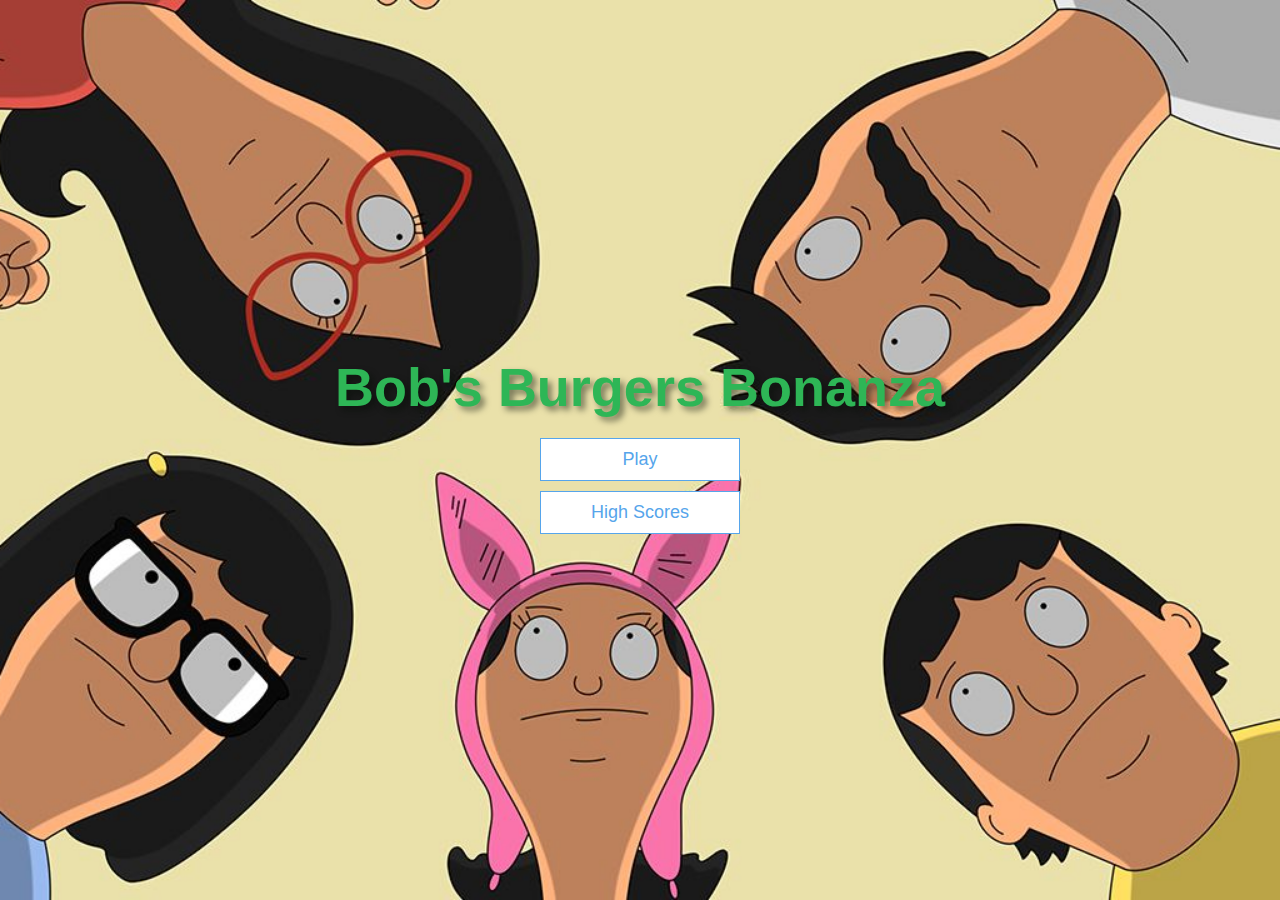
<file: index.html>
<!DOCTYPE html>
<html lang="en">
  <head>
    <meta charset="UTF-8" />
    <meta name="viewport" content="width=device-width, initial-scale=1.0" />
    <title>Quick Quiz</title>
    <link rel="stylesheet" href="app.css" />
  </head>
  <body>
    <div class="container">
      <div id="home" class="flex-center flex-column">
        <h1>Bob's Burgers Bonanza</h1>
        <a class="btn" href="/game.html">Play</a>
        <a class="btn" href="/highscores.html">High Scores</a>
      </div>
    </div>
  </body>
</html>
</file>
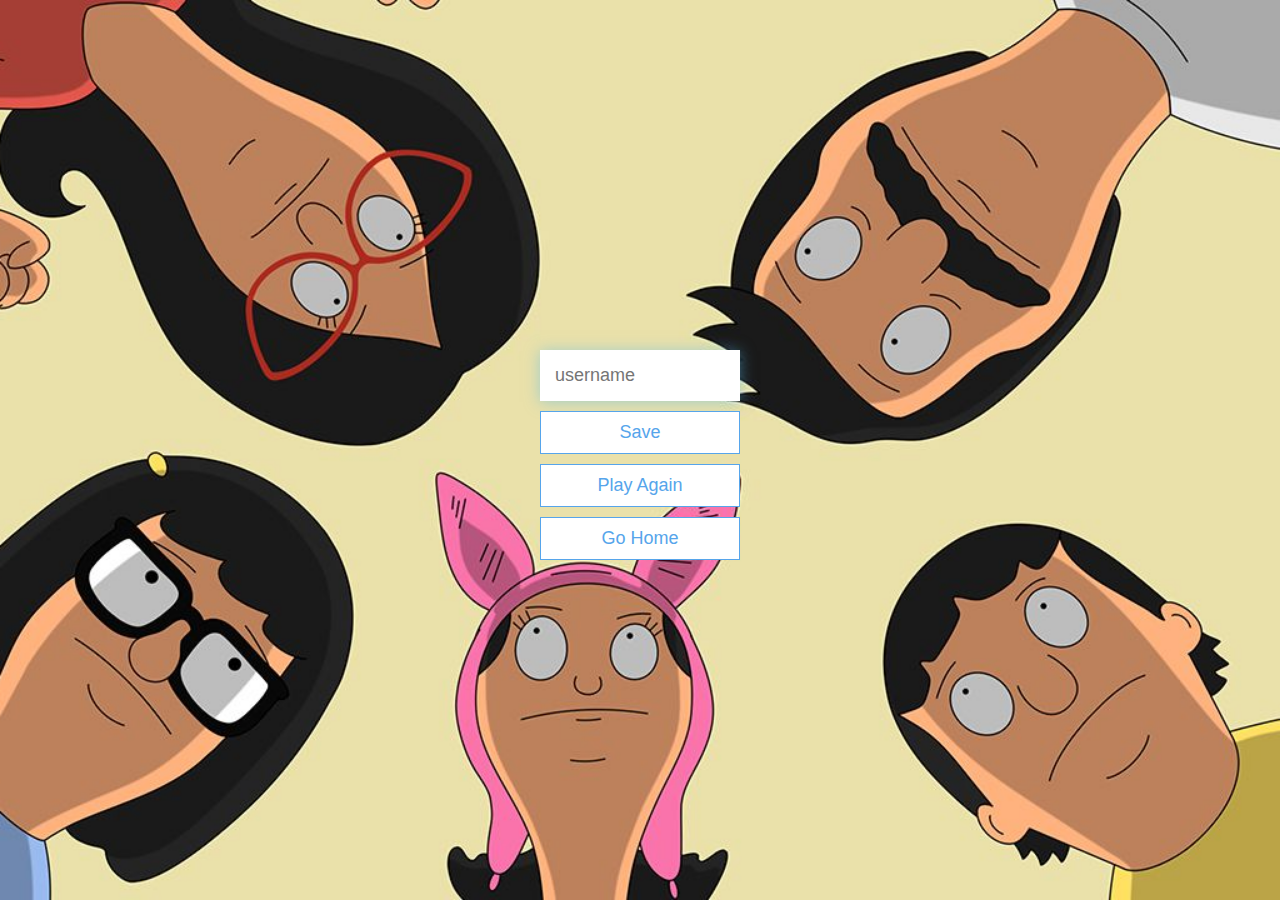
<file: end.html>
<!DOCTYPE html>
<html lang="en">
  <head>
    <meta charset="UTF-8" />
    <meta name="viewport" content="width=device-width, initial-scale=1.0" />
    <title>Congrats!</title>
    <link rel="stylesheet" href="app.css" />
  </head>
  <body>
    <div class="container">
      <div id="end" class="flex-center flex-column">
        <h1 id="finalScore"></h1>

        <form>
          <input
            type="text"
            name="username"
            id="username"
            placeholder="username"
          />
          <button
            type="submit"
            class="btn"
            id="saveScoreBtn"
            onclick="saveHighScore(event)"
            disabled
          >
            Save
          </button>
        </form>

        <a class="btn" href="/game.html">Play Again</a>
        <a class="btn" href="/">Go Home</a>
      </div>
    </div>
    <script src="end.js"></script>
  </body>
</html>
</file>
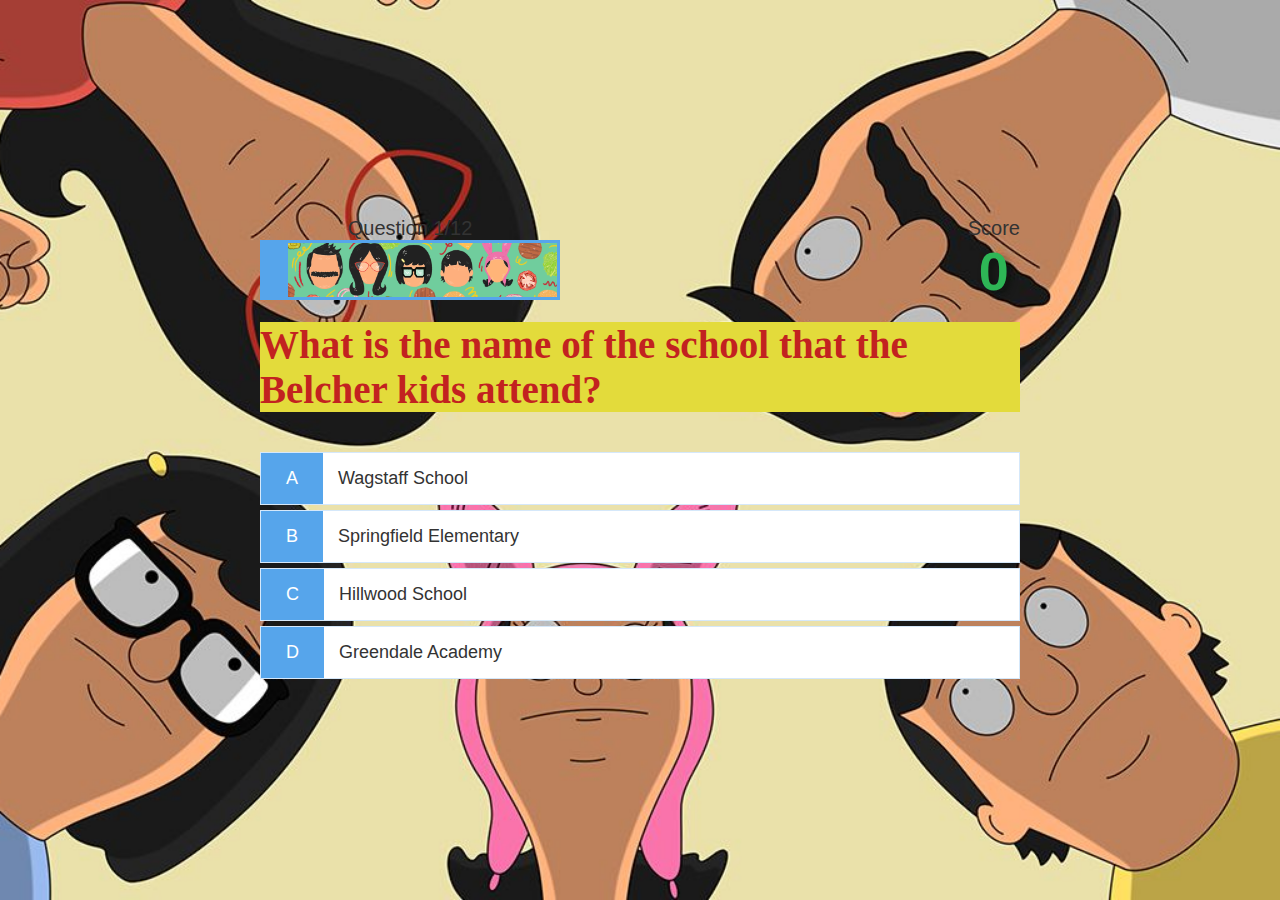
<file: game.html>
<!DOCTYPE html>
<html lang="en">
  <head>
    <meta charset="UTF-8" />
    <meta name="viewport" content="width=device-width, initial-scale=1.0" />
    <title>Quick Quiz Play</title>
    <link rel="stylesheet" href="app.css" />
    <link rel="stylesheet" href="game.css" />
  </head>
  <body>
    <div class="container">
      <div id="game" class="justify-center flex-column">
        <div id="hud">
          <div id="hud-item">
            <p id="progressText" class="hud-prefix">Question</p>

            <div id="progressBar">
              <div id="progressBarFull"></div>
              <img
                src="bob_background.png"
                alt="Revealed Image"
                id="revealedImage"
              />
            </div>
          </div>
          <div id="hud-item">
            <p class="hud-prefix">Score</p>
            <h1 class="hud-main-text" id="score">0</h1>
          </div>
        </div>

        <h2 id="question">What is the answer to this question?</h2>
        <div class="choice-container">
          <p class="choice-prefix">A</p>
          <p class="choice-text" data-number="1">Choice 1</p>
        </div>
        <div class="choice-container">
          <p class="choice-prefix">B</p>
          <p class="choice-text" data-number="2">Choice 2</p>
        </div>
        <div class="choice-container">
          <p class="choice-prefix">C</p>
          <p class="choice-text" data-number="3">Choice 3</p>
        </div>
        <div class="choice-container">
          <p class="choice-prefix">D</p>
          <p class="choice-text" data-number="4">Choice 4</p>
        </div>
      </div>
    </div>
    <script src="game.js"></script>
  </body>
</html>
</file>
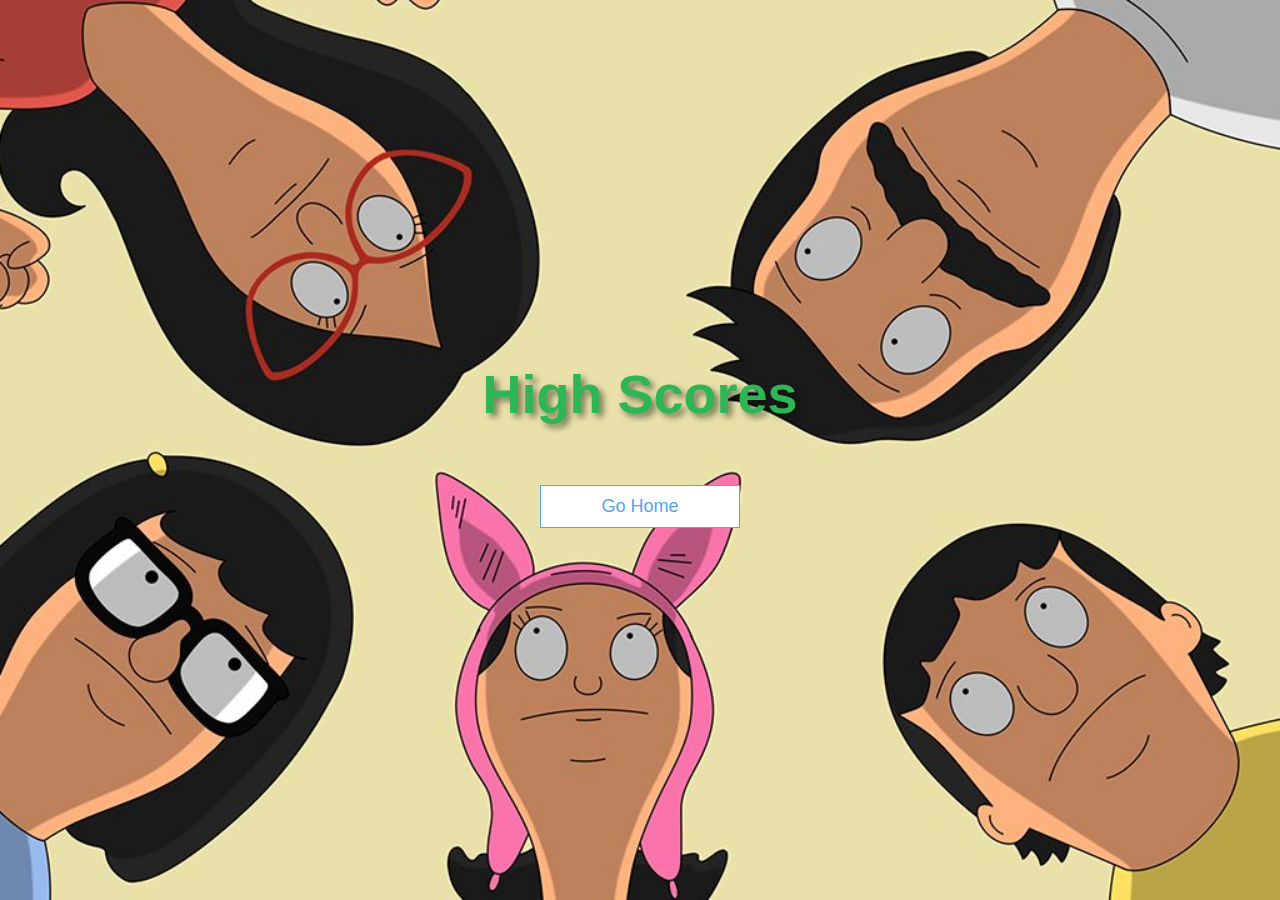
<file: highscores.html>
<!DOCTYPE html>
<html lang="en">
  <head>
    <meta charset="UTF-8" />
    <meta name="viewport" content="width=device-width, initial-scale=1.0" />
    <title>High Scores</title>
    <link rel="stylesheet" href="app.css" />
    <link rel="stylesheet" href="highscores.css" />
  </head>
  <body>
    <div class="container">
      <div id="highScores" class="flex-center flex-column">
        <h1 id="finalScore">High Scores</h1>
        <ul id="highScoresList"></ul>
        <a class="btn" href="/">Go Home</a>
      </div>
    </div>

    <script src="highscores.js"></script>
  </body>
</html>
</file>
<file: app.css>
:root {
  background-color: #ecfff0;
  font-size: 62.5%;
  background-image: url(bck3.jpg);
  background-size: cover;
  background-position: center;
  background-repeat: no-repeat;
}

* {
  box-sizing: border-box;
  font-family: Arial, Helvetica, sans-serif;
  margin: 0;
  padding: 0;
  color: #333;
}

h1,
h2,
h3,
h4 {
  margin-bottom: 1rem;
}

h1 {
  font-size: 5.4rem;
  color: #2eb656;
  margin-bottom: 2rem;
  text-shadow: 4px 4px 6px rgba(5, 14, 6, 0.5);
}

h1 > span {
  font-size: 2.4rem;
  font-weight: 500;
}

h2 {
  font-size: 4.2rem;
  margin-bottom: 4rem;
  font-weight: 700;
}

h3 {
  font-size: 2.8rem;
  font-weight: 500;
}

/*UTILITIES*/

.container {
  width: 100vw;
  height: 100vh;
  display: flex;
  justify-content: center;
  align-items: center;
  max-width: 80rem;
  margin: 0 auto;
  padding: 2rem;
}

.container > * {
  width: 100%;
}

.flex-column {
  display: flex;
  flex-direction: column;
}

.flex-center {
  justify-content: center;
  align-items: center;
}

.justify-center {
  justify-content: center;
}

.text-center {
  text-align: center;
}

.hidden {
  display: none;
}

/* BUTTONS*/

.btn {
  font-size: 1.8rem;
  padding: 1rem 0;
  width: 20rem;
  text-align: center;
  border: 0.1rem solid #56a5eb;
  margin-bottom: 1rem;
  text-decoration: none;
  color: #56a5eb;
  background-color: white;
}

.btn:hover {
  cursor: pointer;
  box-shadow: 0 0.4rem 1.4rem 0 rgba(86, 185, 235, 0.5);
  transform: translateY(-0.1rem);
  transition: transform 150ms;
}

.btn[disabled]:hover {
  cursor: not-allowed;
  box-shadow: none;
  transform: none;
}

/*FORMS*/

form {
  width: 100%;
  display: flex;
  flex-direction: column;
  align-items: center;
}

input {
  margin-bottom: 1rem;
  width: 20rem;
  padding: 1.5rem;
  font-size: 1.8rem;
  border: none;
  box-shadow: 0 0.1rem 1.4rem 0 rgba(86, 185, 235, 0.5);
}

#question {
  font-size: 39px;
  font-family: VT323;
  color: #c22220;
  background-color: rgb(227, 219, 59);
}
</file>
<file: game.css>
.choice-container {
  display: flex;
  margin-bottom: 0.5rem;
  width: 100%;
  font-size: 1.8rem;
  border: 0.1rem solid rgb(86, 165, 235, 0.25);
  background-color: white;
}

.choice-container:hover {
  cursor: pointer;
  box-shadow: 0 0.4rem 1.4rem 0 rgba(86, 185, 235, 0.5);
  transform: translateY(-0.1rem);
  transition: transform 150ms;
}

.choice-prefix {
  padding: 1.5rem 2.5rem;
  background-color: #56a5eb;
  color: white;
}

.choice-text {
  padding: 1.5rem;
  width: 100%;
}

.correct {
  background-color: rgb(34, 209, 34);
}
.incorrect {
  background-color: rgb(240, 36, 36);
}

/*HUD*/

#hud {
  display: flex;
  justify-content: space-between;
}

.hud-prefix {
  text-align: center;
  font-size: 2rem;
}

.hud-main-text {
  text-align: center;
}

/* Updated progress bar styles */
#progressBar {
  position: relative;
  width: 30rem;
  height: 6rem;
  border: 0.3rem solid #56a5eb;
  overflow: hidden;
}

#progressBarFull {
  height: 100%;
  background-color: #56a5eb;
  width: 0; /* Initial width, change dynamically with JavaScript */
}

#revealedImage {
  position: absolute;
  top: 0;
  left: 0;
  width: 100%;
  height: 100%;
  object-fit: cover;
  z-index: -1;
}
</file>
<file: highscores.css>
#highScoresList {
  list-style: none;
  padding-left: 0;
  margin-bottom: 4rem;
}

.high-score {
  font-size: 3rem;
  margin-bottom: 0.5rem;
}
.high-score:hover {
  transform: scale(1.025);
  color: palevioletred;
}
</file>
